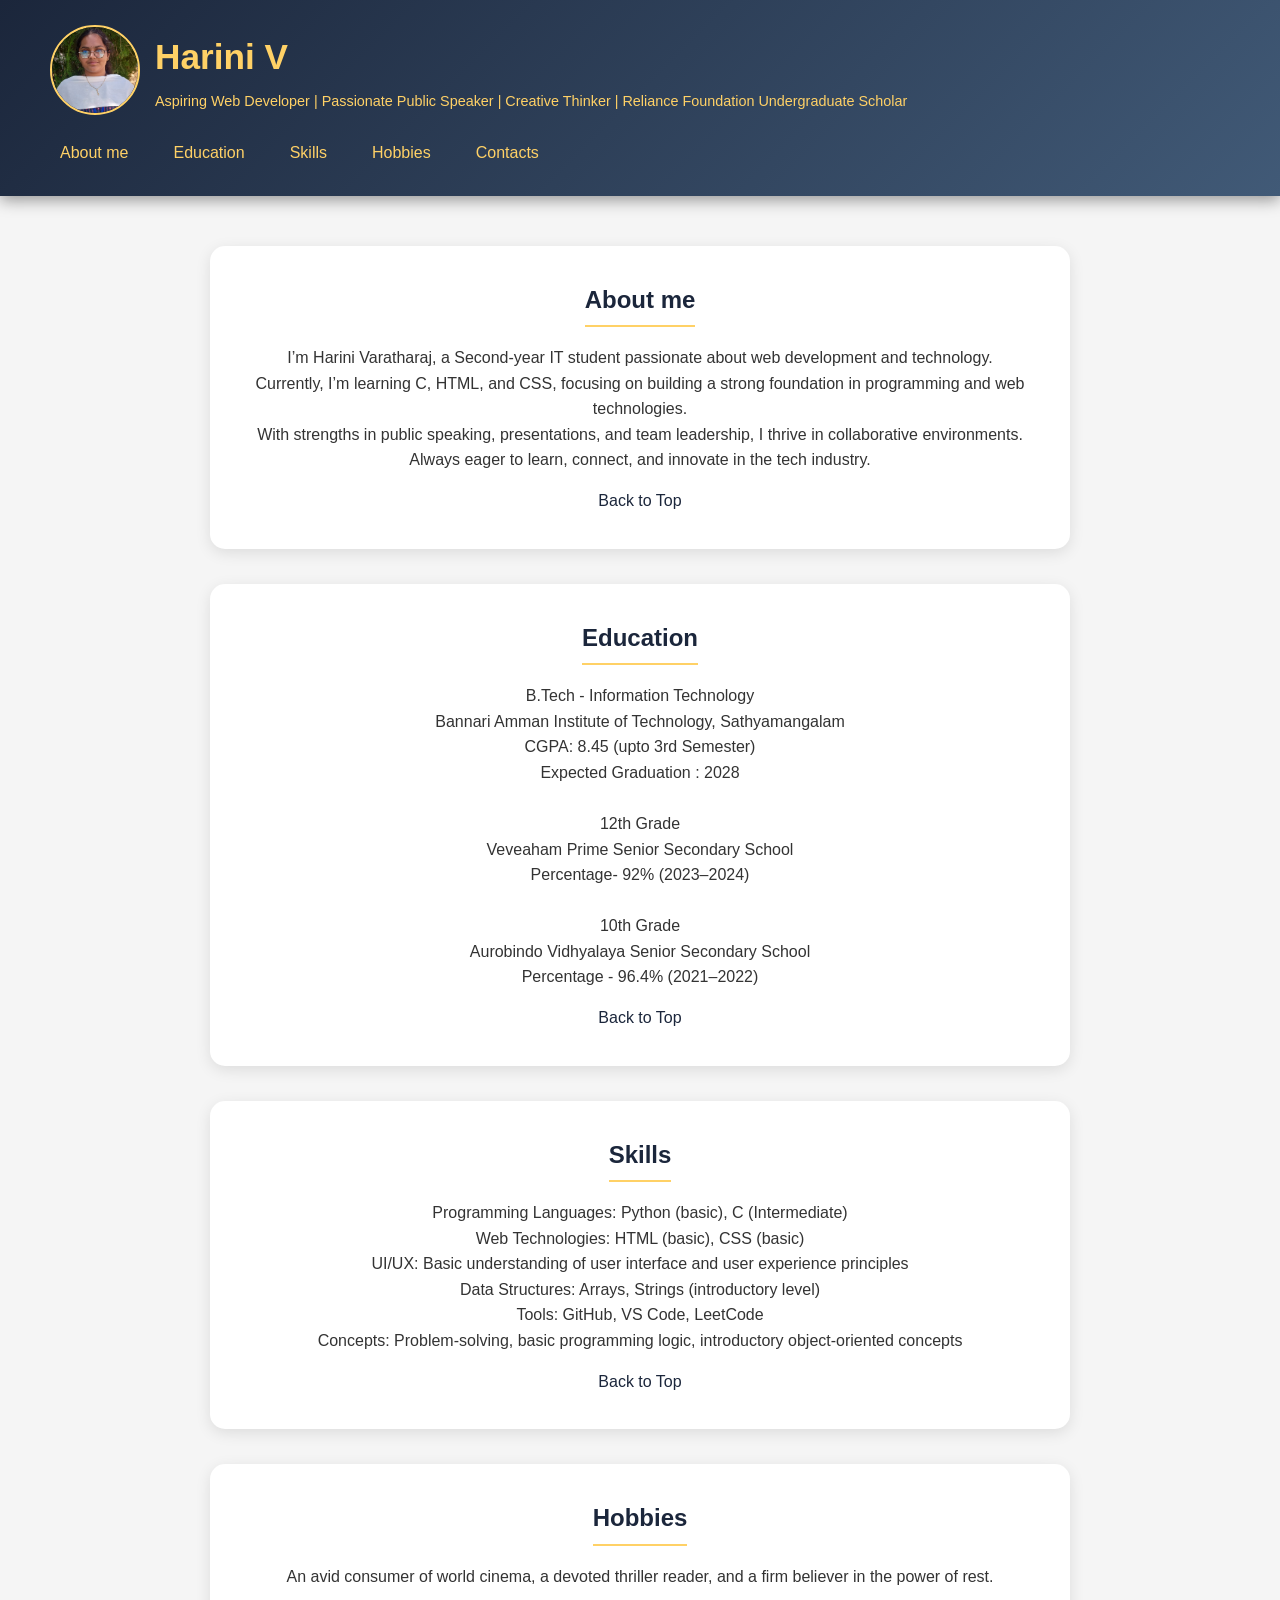
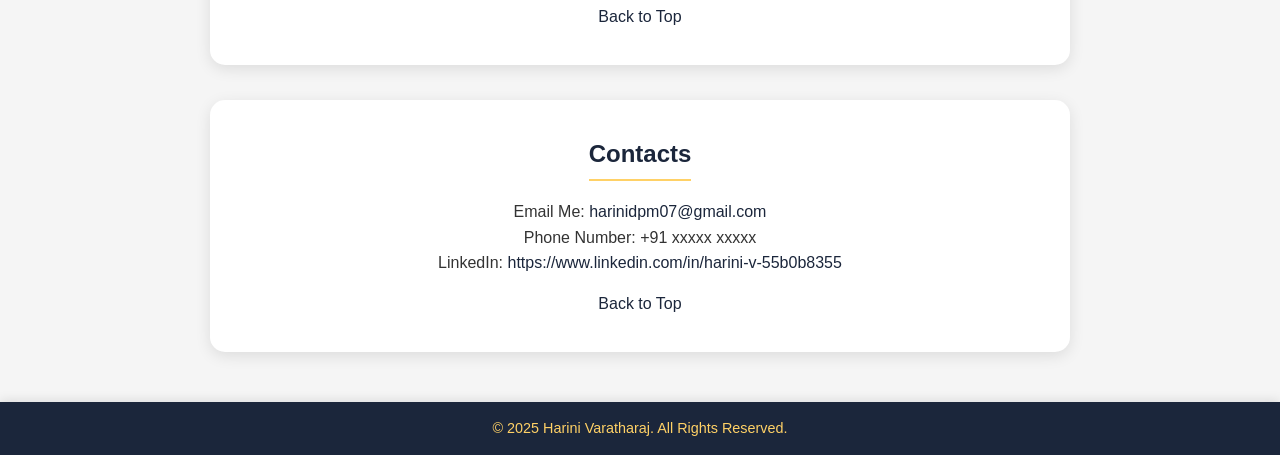
<file: index.html>
<html lang="en">
<head>
  <meta charset="UTF-8">
  <meta name="viewport" content="width=device-width, initial-scale=1.0">
  <title>Personal Portfolio</title>
  <link rel="stylesheet" href="css/style.css">
</head>

<body>
  <header>
    <div class="header-container">
        <div class="header-left">
        <img src="images/HARINI V -PIC.jpg" alt="Harini Varatharaj" title="Harini Varatharaj">
        <div class="header-top">
            <h1><a id="top">Harini V</a></h1>
            <p>Aspiring Web Developer | Passionate Public Speaker | Creative Thinker | Reliance Foundation Undergraduate Scholar</p>
        </div>
        </div>

        <nav class="nav">
        <a href="#About-me">About me</a>
        <a href="#Education">Education</a>
        <a href="#Skills">Skills</a>
        <a href="#Hobbies">Hobbies</a>
        <a href="#Contacts">Contacts</a>
        </nav>
    </div>
</header>



  <main>
    <div class="section">
      <h2 id="About-me">About me</h2>
      <p class="content">I’m Harini Varatharaj, a Second-year IT student passionate about web development and technology.<br>
        Currently, I’m learning C, HTML, and CSS, focusing on building a strong foundation in programming and web technologies.<br>
        With strengths in public speaking, presentations, and team leadership, I thrive in collaborative environments.<br>
        Always eager to learn, connect, and innovate in the tech industry.
      </p>
      <p><a href="#top">Back to Top</a></p>
    </div>

    <div class="section">
      <h2 id="Education">Education</h2>
      <p class="content">
        B.Tech - Information Technology <br> 
        Bannari Amman Institute of Technology, Sathyamangalam <br>
        CGPA: 8.45 (upto 3rd Semester)<br>
        Expected Graduation : 2028 <br><br>

        12th Grade <br>
        Veveaham Prime Senior Secondary School <br>
        Percentage- 92% (2023–2024)<br><br>

        10th Grade <br>
        Aurobindo Vidhyalaya Senior Secondary School <br>
        Percentage - 96.4% (2021–2022)
      </p>
      <p><a href="#top">Back to Top</a></p>
    </div>
    
    <div class="section">
        <h2 id="Skills">Skills</h2>
        <p class="content">
            Programming Languages: Python (basic), C (Intermediate) <br>
            Web Technologies: HTML (basic), CSS (basic) <br>
            UI/UX: Basic understanding of user interface and user experience principles <br>
            Data Structures: Arrays, Strings (introductory level) <br>
            Tools: GitHub, VS Code, LeetCode <br>
            Concepts: Problem-solving, basic programming logic, introductory object-oriented concepts
        </p>
        <p><a href="#top">Back to Top</a></p>
    </div>


    <div class="section">
      <h2 id="Hobbies">Hobbies</h2>
      <p class="content">An avid consumer of world cinema, a devoted thriller reader, and a firm believer in the power of rest.</p>
      <p><a href="#top">Back to Top</a></p>
    </div>

    <div class="section">
      <h2 id="Contacts">Contacts</h2>
      <p class="content">
        Email Me: <a href="mailto:harinidpm07@gmail.com">harinidpm07@gmail.com</a><br>
        Phone Number: +91 xxxxx xxxxx <br>
        LinkedIn: <a href="https://www.linkedin.com/in/harini-v-55b0b8355" target="_blank">https://www.linkedin.com/in/harini-v-55b0b8355</a>

      </p>
      <p><a href="#top">Back to Top</a></p>
    </div>
  </main>

  <footer>
    <p>&copy; 2025 Harini Varatharaj. All Rights Reserved.</p>
  </footer>

</body>
</html>
</file>
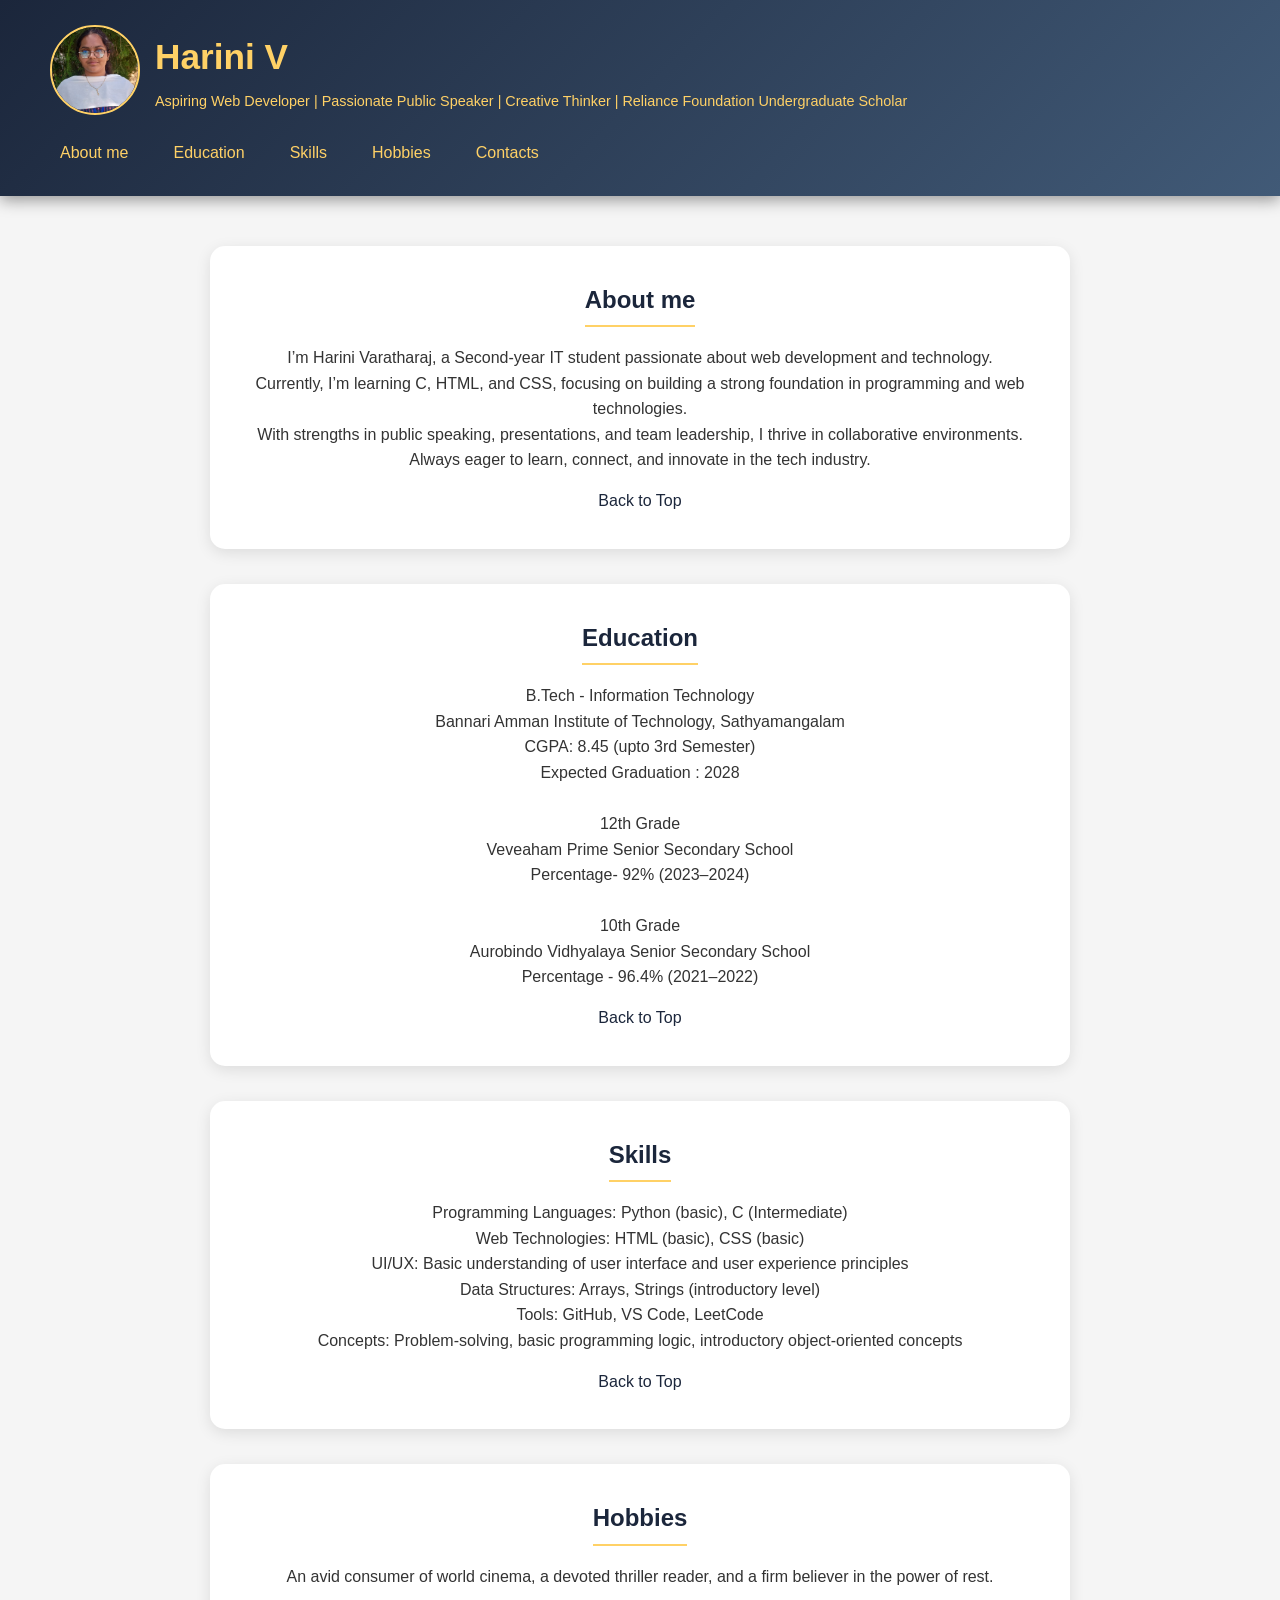
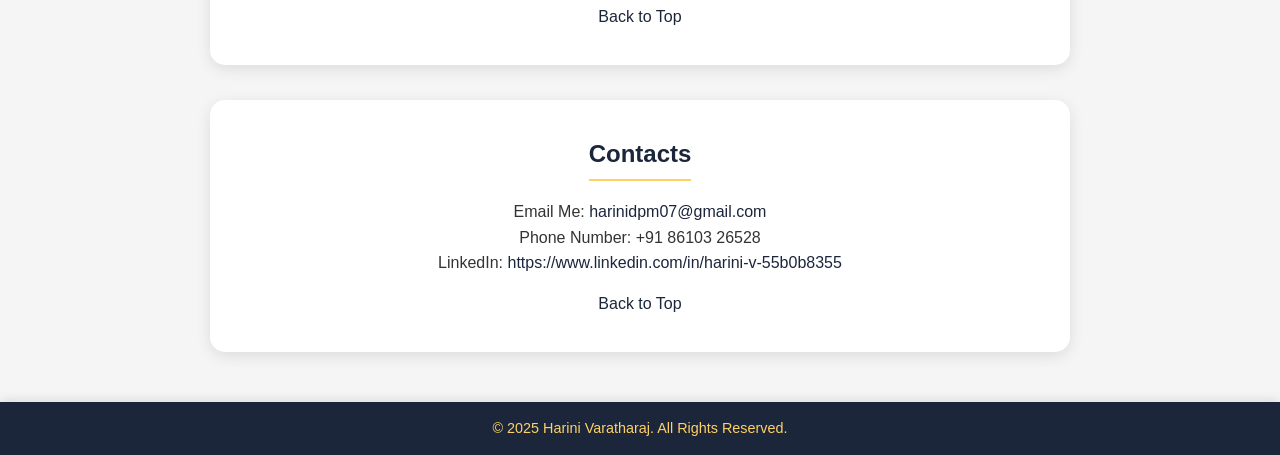
<file: Portfolio.html>
<html lang="en">
<head>
  <meta charset="UTF-8">
  <meta name="viewport" content="width=device-width, initial-scale=1.0">
  <title>Personal Portfolio</title>
  <link rel="stylesheet" href="css/style.css">
</head>

<body>
  <header>
    <div class="header-container">
        <div class="header-left">
        <img src="images/HARINI V -PIC.jpg" alt="Harini Varatharaj" title="Harini Varatharaj">
        <div class="header-top">
            <h1><a id="top">Harini V</a></h1>
            <p>Aspiring Web Developer | Passionate Public Speaker | Creative Thinker | Reliance Foundation Undergraduate Scholar</p>
        </div>
        </div>

        <nav class="nav">
        <a href="#About-me">About me</a>
        <a href="#Education">Education</a>
        <a href="#Skills">Skills</a>
        <a href="#Hobbies">Hobbies</a>
        <a href="#Contacts">Contacts</a>
        </nav>
    </div>
</header>



  <main>
    <div class="section">
      <h2 id="About-me">About me</h2>
      <p class="content">I’m Harini Varatharaj, a Second-year IT student passionate about web development and technology.<br>
        Currently, I’m learning C, HTML, and CSS, focusing on building a strong foundation in programming and web technologies.<br>
        With strengths in public speaking, presentations, and team leadership, I thrive in collaborative environments.<br>
        Always eager to learn, connect, and innovate in the tech industry.
      </p>
      <p><a href="#top">Back to Top</a></p>
    </div>

    <div class="section">
      <h2 id="Education">Education</h2>
      <p class="content">
        B.Tech - Information Technology <br> 
        Bannari Amman Institute of Technology, Sathyamangalam <br>
        CGPA: 8.45 (upto 3rd Semester)<br>
        Expected Graduation : 2028 <br><br>

        12th Grade <br>
        Veveaham Prime Senior Secondary School <br>
        Percentage- 92% (2023–2024)<br><br>

        10th Grade <br>
        Aurobindo Vidhyalaya Senior Secondary School <br>
        Percentage - 96.4% (2021–2022)
      </p>
      <p><a href="#top">Back to Top</a></p>
    </div>
    
    <div class="section">
        <h2 id="Skills">Skills</h2>
        <p class="content">
            Programming Languages: Python (basic), C (Intermediate) <br>
            Web Technologies: HTML (basic), CSS (basic) <br>
            UI/UX: Basic understanding of user interface and user experience principles <br>
            Data Structures: Arrays, Strings (introductory level) <br>
            Tools: GitHub, VS Code, LeetCode <br>
            Concepts: Problem-solving, basic programming logic, introductory object-oriented concepts
        </p>
        <p><a href="#top">Back to Top</a></p>
    </div>


    <div class="section">
      <h2 id="Hobbies">Hobbies</h2>
      <p class="content">An avid consumer of world cinema, a devoted thriller reader, and a firm believer in the power of rest.</p>
      <p><a href="#top">Back to Top</a></p>
    </div>

    <div class="section">
      <h2 id="Contacts">Contacts</h2>
      <p class="content">
        Email Me: <a href="mailto:harinidpm07@gmail.com">harinidpm07@gmail.com</a><br>
        Phone Number: +91 86103 26528 <br>
        LinkedIn: <a href="https://www.linkedin.com/in/harini-v-55b0b8355" target="_blank">https://www.linkedin.com/in/harini-v-55b0b8355</a>

      </p>
      <p><a href="#top">Back to Top</a></p>
    </div>
  </main>

  <footer>
    <p>&copy; 2025 Harini Varatharaj. All Rights Reserved.</p>
  </footer>

</body>
</html>
</file>
<file: css/style.css>
* {
  margin: 0;
  padding: 0;
  box-sizing: border-box;
  font-family: 'Segoe UI', Tahoma, Geneva, Verdana, sans-serif;
}

body {
  background-color: #f5f5f5;
  color: #333;
  line-height: 1.6;
  scroll-behavior: smooth;
}

header {
  background: linear-gradient(135deg, #1b263b, #415a77);
  color: #ffd166;
  padding: 25px 50px;
  box-shadow: 0 4px 15px rgba(0,0,0,0.4);
  transition: background 0.5s ease;
}

header:hover {
  background: linear-gradient(135deg, #415a77, #1b263b);
}

.header-container {
  display: flex;
  justify-content: space-between;
  align-items: center;
  flex-wrap: wrap;
  gap: 20px;
}

.header-left {
  display: flex;
  align-items: center;
  gap: 15px;
}

.header-top {
  display: flex;
  flex-direction: column;
}

.header-top h1 a {
  text-decoration: none;
  color: #ffd166;
  font-size: 2.2rem;
  font-weight: bold;
  transition: color 0.3s ease, transform 0.3s ease, text-shadow 0.3s ease;
}

.header-top h1 a:hover {
  color: #ffe699;
  transform: scale(1.15);
  text-shadow: 0 0 8px #ffe699aa;
}

.header-top p {
  font-size: 0.9rem;
  color: #ffd166;
  margin-top: 5px;
  line-height: 1.4;
}

.header-left img {
  width: 90px;
  height: 90px;
  border-radius: 50%;
  border: 2px solid #ffd166;
  transition: transform 0.4s ease, box-shadow 0.4s ease;
}

.header-left img:hover {
  transform: scale(1.2) rotate(-5deg);
  box-shadow: 0 0 20px #ffd166aa;
}

.nav {
  display: flex;
  gap: 25px;
  flex-wrap: wrap;
}

.nav a {
  color: #ffd166;
  text-decoration: none;
  font-weight: 500;
  padding: 5px 10px;
  border-radius: 8px;
  transition: all 0.3s ease;
}

.nav a:hover {
  background: rgba(255, 209, 102, 0.15);
  transform: translateY(-2px);
  box-shadow: 0 0 12px rgba(255,209,102,0.3);
}

main {
  max-width: 900px;
  margin: 50px auto;
  padding: 0 20px;
  text-align: center;
}

.section {
  background-color: #ffffff;
  padding: 35px 30px;
  margin-bottom: 35px;
  border-radius: 15px;
  box-shadow: 0 4px 15px rgba(0,0,0,0.1);
  transition: transform 0.4s ease, box-shadow 0.4s ease;
}

.section:hover {
  transform: translateY(-5px) scale(1.01);
  box-shadow: 0 8px 20px rgba(255, 209, 102, 0.15);
}

.section h2 {
  margin-bottom: 18px;
  color: #1b263b;
  border-bottom: 2px solid #ffd166;
  display: inline-block;
  padding-bottom: 6px;
  transition: color 0.3s ease, border-color 0.3s ease;
}

.section h2:hover {
  color: #415a77;
  border-color: #ffd166;
}

.section .content {
  margin-bottom: 15px;
  color: #333;
}

.section a {
  color: #1b263b;
  text-decoration: none;
  font-weight: 500;
  transition: color 0.3s ease;
}

.section a:hover {
  color: #ffd166;
  text-decoration: underline;
}

@media (max-width: 768px) {
  .header-container {
    flex-direction: column;
    align-items: center;
    text-align: center;
  }

  .header-left {
    flex-direction: column;
    align-items: center;
    gap: 10px;
  }

  .header-top p {
    text-align: center;
  }

  .nav {
    gap: 15px;
  }
}

footer {
  text-align: center;
  padding: 15px 0;
  background-color: #1b263b; 
  color: #ffd166;
  font-size: 0.9rem;
  box-shadow: 0 -2px 10px rgba(0,0,0,0.1);
}
</file>
